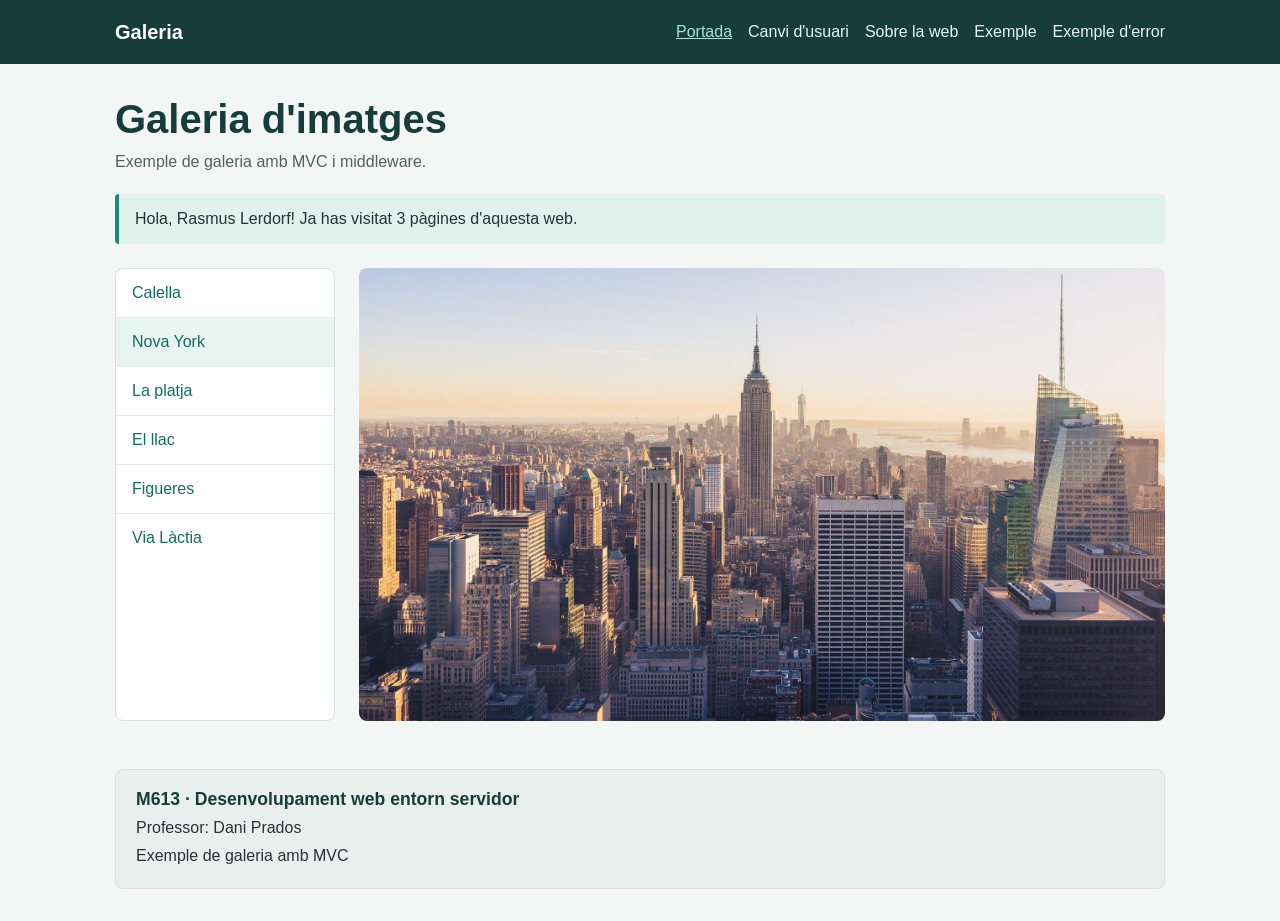
<file: design/index.html>
<!doctype html>
<html lang="ca">
<head>
  <meta charset="utf-8">
  <meta name="viewport" content="width=device-width, initial-scale=1">
  <title>Galeria | Exemple MVC</title>
  <link rel="stylesheet" href="styles.css">
</head>
<body>
  <header class="site-header">
    <nav class="navigation" aria-label="Navegació principal">
      <a class="brand" href="index.html">Galeria</a>
      <ul>
        <li><a href="index.html" aria-current="page">Portada</a></li>
        <li><a href="login.html">Canvi d'usuari</a></li>
        <li><a href="about.html">Sobre la web</a></li>
        <li><a href="exemple.html">Exemple</a></li>
        <li><a href="error.html">Exemple d'error</a></li>
      </ul>
    </nav>
  </header>

  <main class="container">
    <h1 class="page-heading">Galeria d'imatges</h1>
    <p class="intro">Exemple de galeria amb MVC i middleware.</p>
    <p class="notice">Hola, Rasmus Lerdorf! Ja has visitat 3 pàgines d'aquesta web.</p>

    <section class="gallery-layout" aria-label="Galeria">
      <nav class="image-list" aria-label="Selecciona una imatge">
        <a href="#calella">Calella</a>
        <a href="#nova-york" aria-current="true">Nova York</a>
        <a href="#platja">La platja</a>
        <a href="#llac">El llac</a>
        <a href="#figueres">Figueres</a>
        <a href="#via-lactia">Via Làctia</a>
      </nav>
      <div>
        <img class="featured-image" src="img/ny.jpg" alt="Vista de Nova York">
      </div>
    </section>
  </main>

  <footer class="site-footer">
    <div class="footer-card">
      <h2>M613 · Desenvolupament web entorn servidor</h2>
      <p>Professor: Dani Prados</p>
      <p>Exemple de galeria amb MVC</p>
    </div>
  </footer>
</body>
</html>
</file>
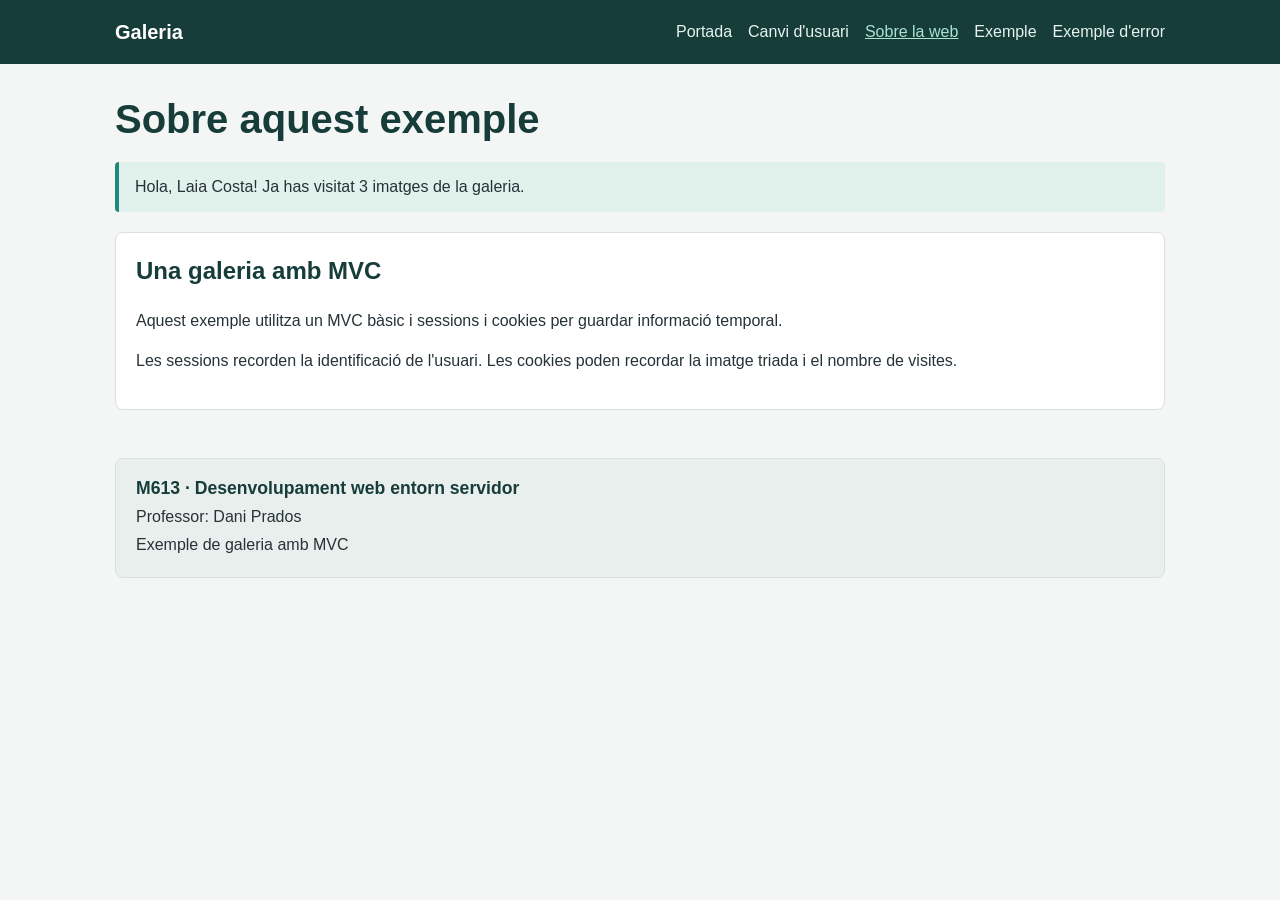
<file: design/about.html>
<!doctype html>
<html lang="ca">
<head>
  <meta charset="utf-8">
  <meta name="viewport" content="width=device-width, initial-scale=1">
  <title>Sobre la web | Exemple MVC</title>
  <link rel="stylesheet" href="styles.css">
</head>
<body>
  <header class="site-header">
    <nav class="navigation" aria-label="Navegació principal">
      <a class="brand" href="index.html">Galeria</a>
      <ul>
        <li><a href="index.html">Portada</a></li>
        <li><a href="login.html">Canvi d'usuari</a></li>
        <li><a href="about.html" aria-current="page">Sobre la web</a></li>
        <li><a href="exemple.html">Exemple</a></li>
        <li><a href="error.html">Exemple d'error</a></li>
      </ul>
    </nav>
  </header>

  <main class="container">
    <h1 class="page-heading">Sobre aquest exemple</h1>
    <p class="notice">Hola, Laia Costa! Ja has visitat 3 imatges de la galeria.</p>
    <section class="content-panel">
      <h2>Una galeria amb MVC</h2>
      <p>Aquest exemple utilitza un MVC bàsic i sessions i cookies per guardar informació temporal.</p>
      <p>Les sessions recorden la identificació de l'usuari. Les cookies poden recordar la imatge triada i el nombre de visites.</p>
    </section>
  </main>

  <footer class="site-footer"><div class="footer-card"><h2>M613 · Desenvolupament web entorn servidor</h2><p>Professor: Dani Prados</p><p>Exemple de galeria amb MVC</p></div></footer>
</body>
</html>
</file>
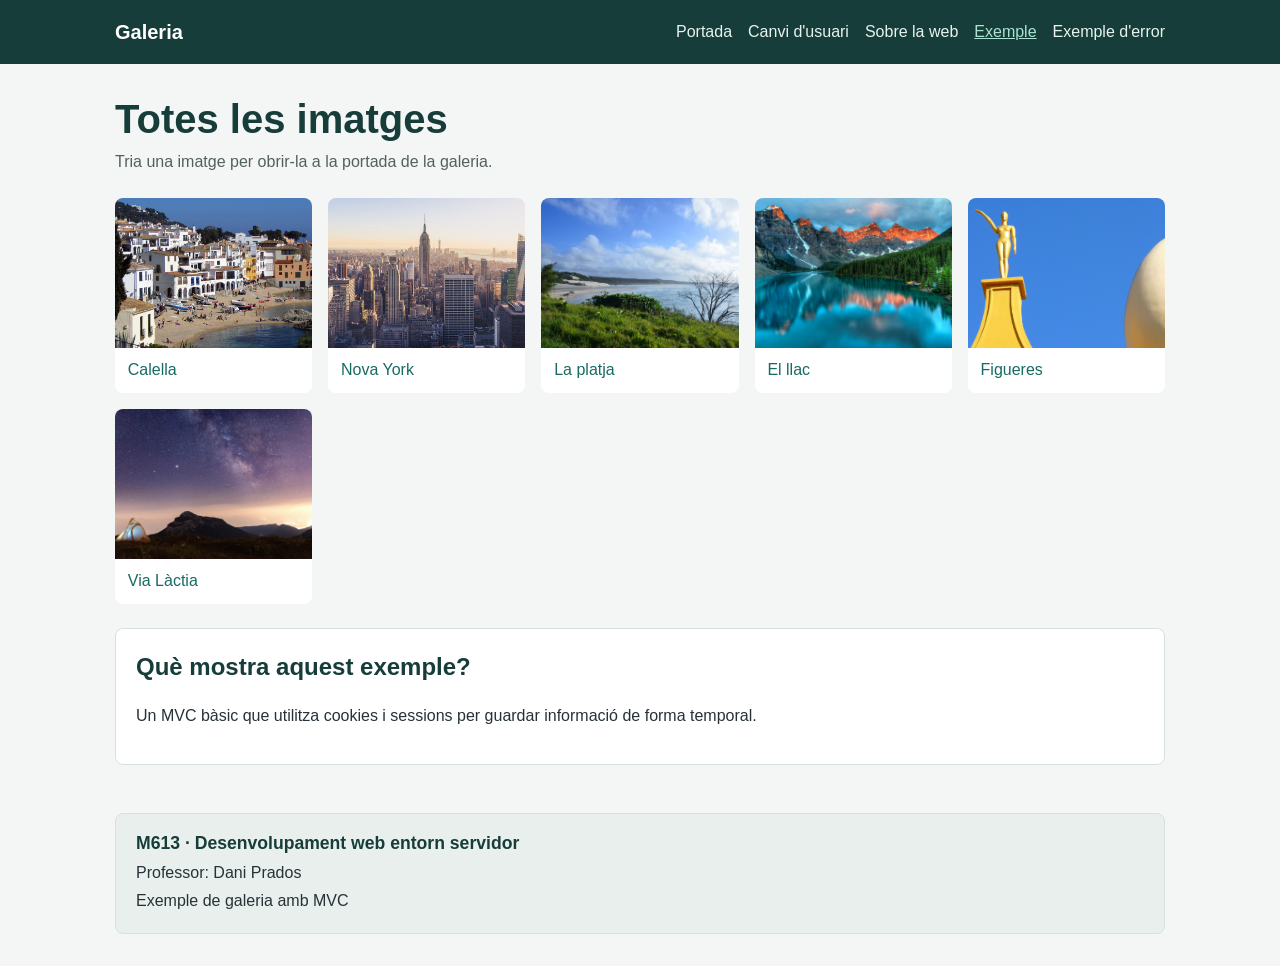
<file: design/exemple.html>
<!doctype html>
<html lang="ca">
<head>
  <meta charset="utf-8">
  <meta name="viewport" content="width=device-width, initial-scale=1">
  <title>Exemple MVC | Galeria</title>
  <link rel="stylesheet" href="styles.css">
</head>
<body>
  <header class="site-header">
    <nav class="navigation" aria-label="Navegació principal">
      <a class="brand" href="index.html">Galeria</a>
      <ul>
        <li><a href="index.html">Portada</a></li>
        <li><a href="login.html">Canvi d'usuari</a></li>
        <li><a href="about.html">Sobre la web</a></li>
        <li><a href="exemple.html" aria-current="page">Exemple</a></li>
        <li><a href="error.html">Exemple d'error</a></li>
      </ul>
    </nav>
  </header>

  <main class="container">
    <h1 class="page-heading">Totes les imatges</h1>
    <p class="intro">Tria una imatge per obrir-la a la portada de la galeria.</p>
    <section class="thumbnail-grid" aria-label="Imatges disponibles">
      <a class="thumbnail" href="index.html#calella"><img src="img/calella.jpg" alt="Calella"><span>Calella</span></a>
      <a class="thumbnail" href="index.html#nova-york"><img src="img/ny.jpg" alt="Nova York"><span>Nova York</span></a>
      <a class="thumbnail" href="index.html#platja"><img src="img/platja.jpg" alt="Platja"><span>La platja</span></a>
      <a class="thumbnail" href="index.html#llac"><img src="img/llac.jpg" alt="Llac"><span>El llac</span></a>
      <a class="thumbnail" href="index.html#figueres"><img src="img/figueres.jpg" alt="Figueres"><span>Figueres</span></a>
      <a class="thumbnail" href="index.html#via-lactia"><img src="img/via-lactea.jpg" alt="Via Làctia"><span>Via Làctia</span></a>
    </section>
    <section class="content-panel">
      <h2>Què mostra aquest exemple?</h2>
      <p>Un MVC bàsic que utilitza cookies i sessions per guardar informació de forma temporal.</p>
    </section>
  </main>

  <footer class="site-footer"><div class="footer-card"><h2>M613 · Desenvolupament web entorn servidor</h2><p>Professor: Dani Prados</p><p>Exemple de galeria amb MVC</p></div></footer>
</body>
</html>
</file>
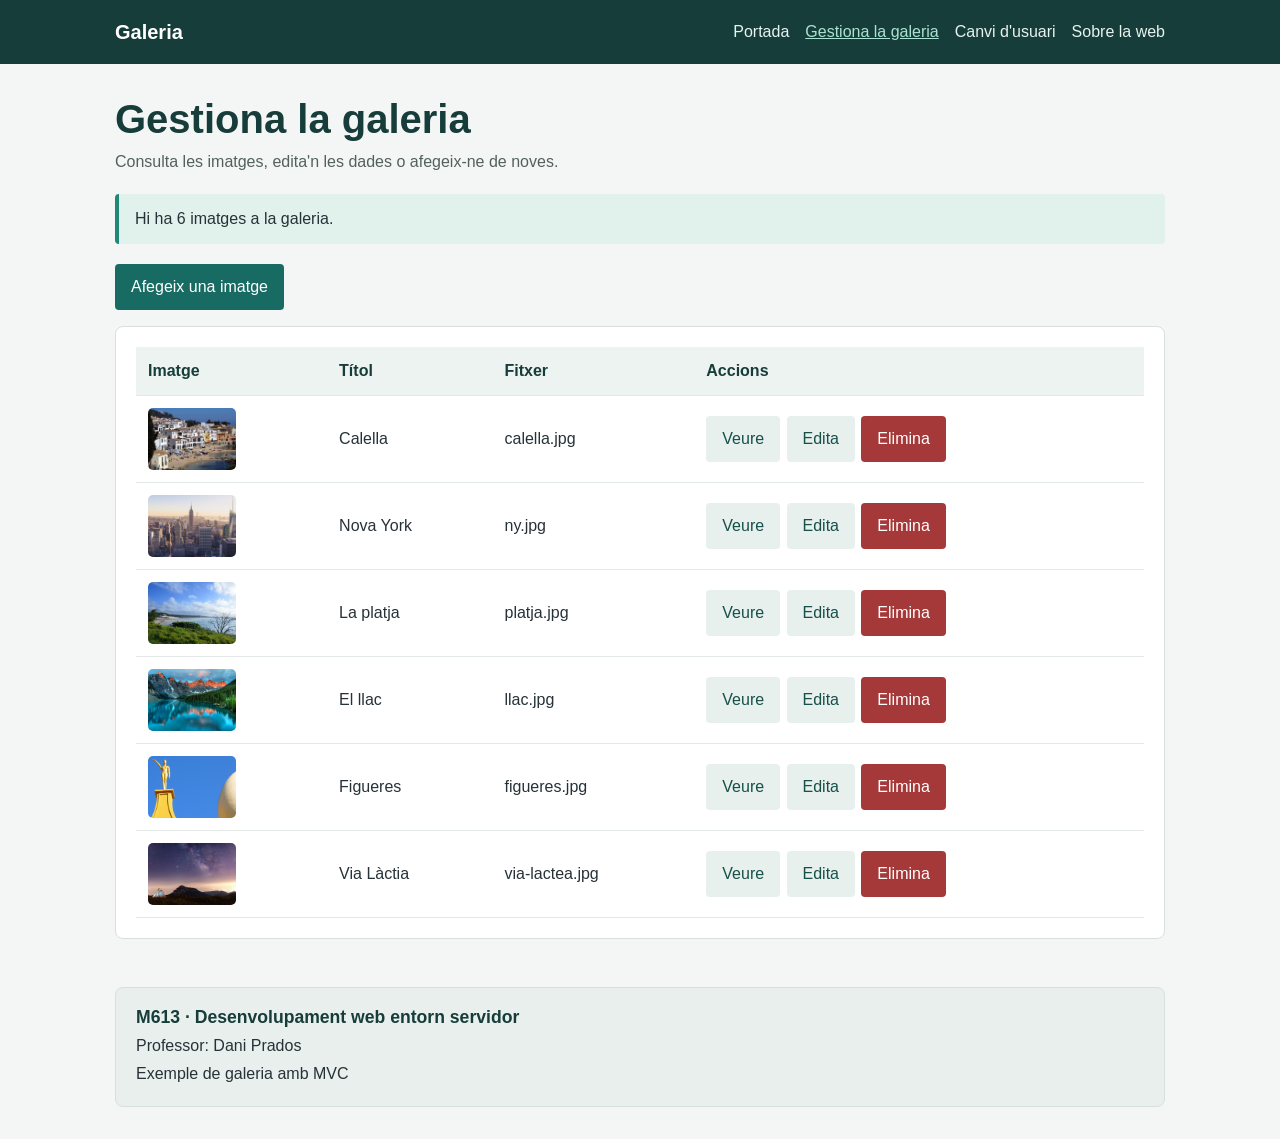
<file: design/galeria-admin.html>
<!doctype html>
<html lang="ca">
<head>
  <meta charset="utf-8">
  <meta name="viewport" content="width=device-width, initial-scale=1">
  <title>Gestiona la galeria | Galeria</title>
  <link rel="stylesheet" href="styles.css">
</head>
<body>
  <header class="site-header"><nav class="navigation" aria-label="Navegació principal"><a class="brand" href="index.html">Galeria</a><ul><li><a href="index.html">Portada</a></li><li><a href="galeria-admin.html" aria-current="page">Gestiona la galeria</a></li><li><a href="login.html">Canvi d'usuari</a></li><li><a href="about.html">Sobre la web</a></li></ul></nav></header>
  <main class="container">
    <h1 class="page-heading">Gestiona la galeria</h1>
    <p class="intro">Consulta les imatges, edita'n les dades o afegeix-ne de noves.</p>
    <p class="notice">Hi ha 6 imatges a la galeria.</p>
    <div class="actions"><a class="button" href="imatge-nova.html">Afegeix una imatge</a></div>
    <section class="content-panel" aria-label="Llistat d'imatges">
      <div class="table-wrap"><table class="data-table">
        <thead><tr><th scope="col">Imatge</th><th scope="col">Títol</th><th scope="col">Fitxer</th><th scope="col">Accions</th></tr></thead>
        <tbody>
          <tr><td><img class="table-image" src="img/calella.jpg" alt="Calella"></td><td>Calella</td><td>calella.jpg</td><td><div class="inline-actions"><a class="button button-secondary" href="index.html">Veure</a><a class="button button-secondary" href="imatge-edita.html">Edita</a><a class="button button-danger" href="#">Elimina</a></div></td></tr>
          <tr><td><img class="table-image" src="img/ny.jpg" alt="Nova York"></td><td>Nova York</td><td>ny.jpg</td><td><div class="inline-actions"><a class="button button-secondary" href="index.html">Veure</a><a class="button button-secondary" href="imatge-edita.html">Edita</a><a class="button button-danger" href="#">Elimina</a></div></td></tr>
          <tr><td><img class="table-image" src="img/platja.jpg" alt="La platja"></td><td>La platja</td><td>platja.jpg</td><td><div class="inline-actions"><a class="button button-secondary" href="index.html">Veure</a><a class="button button-secondary" href="imatge-edita.html">Edita</a><a class="button button-danger" href="#">Elimina</a></div></td></tr>
          <tr><td><img class="table-image" src="img/llac.jpg" alt="El llac"></td><td>El llac</td><td>llac.jpg</td><td><div class="inline-actions"><a class="button button-secondary" href="index.html">Veure</a><a class="button button-secondary" href="imatge-edita.html">Edita</a><a class="button button-danger" href="#">Elimina</a></div></td></tr>
          <tr><td><img class="table-image" src="img/figueres.jpg" alt="Figueres"></td><td>Figueres</td><td>figueres.jpg</td><td><div class="inline-actions"><a class="button button-secondary" href="index.html">Veure</a><a class="button button-secondary" href="imatge-edita.html">Edita</a><a class="button button-danger" href="#">Elimina</a></div></td></tr>
          <tr><td><img class="table-image" src="img/via-lactea.jpg" alt="Via Làctia"></td><td>Via Làctia</td><td>via-lactea.jpg</td><td><div class="inline-actions"><a class="button button-secondary" href="index.html">Veure</a><a class="button button-secondary" href="imatge-edita.html">Edita</a><a class="button button-danger" href="#">Elimina</a></div></td></tr>
        </tbody>
      </table></div>
    </section>
  </main>
  <footer class="site-footer"><div class="footer-card"><h2>M613 · Desenvolupament web entorn servidor</h2><p>Professor: Dani Prados</p><p>Exemple de galeria amb MVC</p></div></footer>
</body>
</html>
</file>
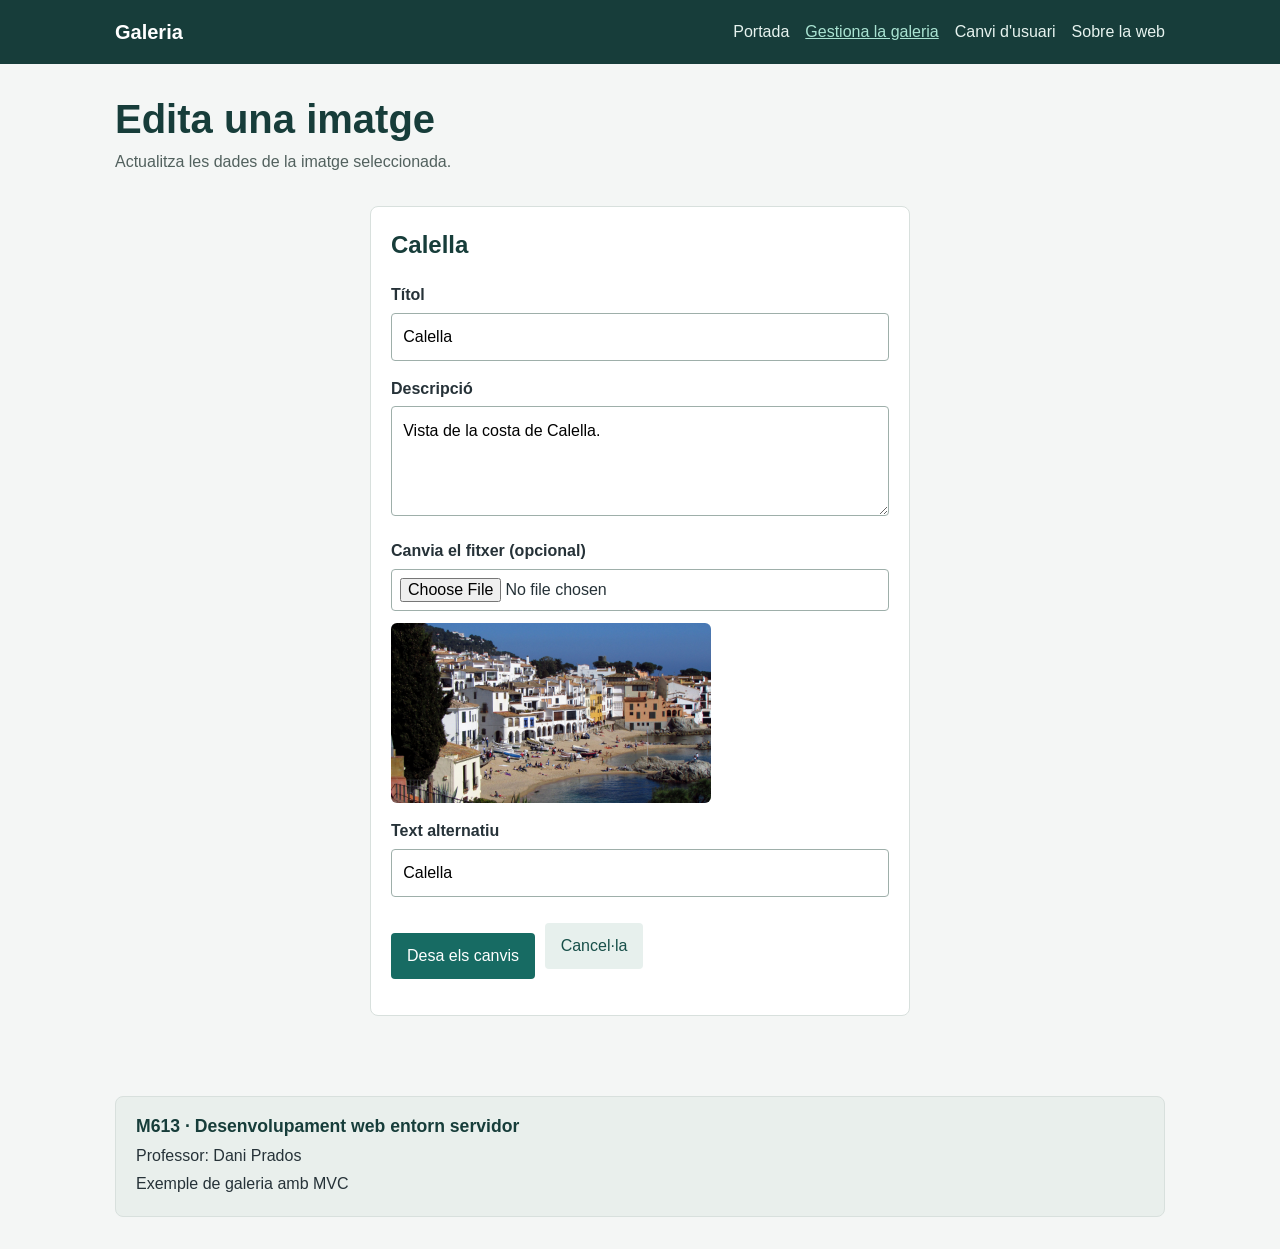
<file: design/imatge-edita.html>
<!doctype html>
<html lang="ca">
<head><meta charset="utf-8"><meta name="viewport" content="width=device-width, initial-scale=1"><title>Edita una imatge | Galeria</title><link rel="stylesheet" href="styles.css"></head>
<body>
  <header class="site-header"><nav class="navigation" aria-label="Navegació principal"><a class="brand" href="index.html">Galeria</a><ul><li><a href="index.html">Portada</a></li><li><a href="galeria-admin.html" aria-current="page">Gestiona la galeria</a></li><li><a href="login.html">Canvi d'usuari</a></li><li><a href="about.html">Sobre la web</a></li></ul></nav></header>
  <main class="container"><h1 class="page-heading">Edita una imatge</h1><p class="intro">Actualitza les dades de la imatge seleccionada.</p>
    <section class="card form-card"><h2>Calella</h2><form action="#" method="post" enctype="multipart/form-data">
      <label for="title">Títol</label><input id="title" name="title" type="text" value="Calella" required>
      <label for="description">Descripció</label><textarea id="description" name="description">Vista de la costa de Calella.</textarea>
      <label for="image">Canvia el fitxer (opcional)</label><input id="image" name="image" type="file" accept="image/*"><img class="preview-image" src="img/calella.jpg" alt="Imatge actual: Calella">
      <label for="alt">Text alternatiu</label><input id="alt" name="alt" type="text" value="Calella" required>
      <div class="actions"><button type="submit">Desa els canvis</button><a class="button button-secondary" href="galeria-admin.html">Cancel·la</a></div>
    </form></section>
  </main><footer class="site-footer"><div class="footer-card"><h2>M613 · Desenvolupament web entorn servidor</h2><p>Professor: Dani Prados</p><p>Exemple de galeria amb MVC</p></div></footer>
</body></html>
</file>
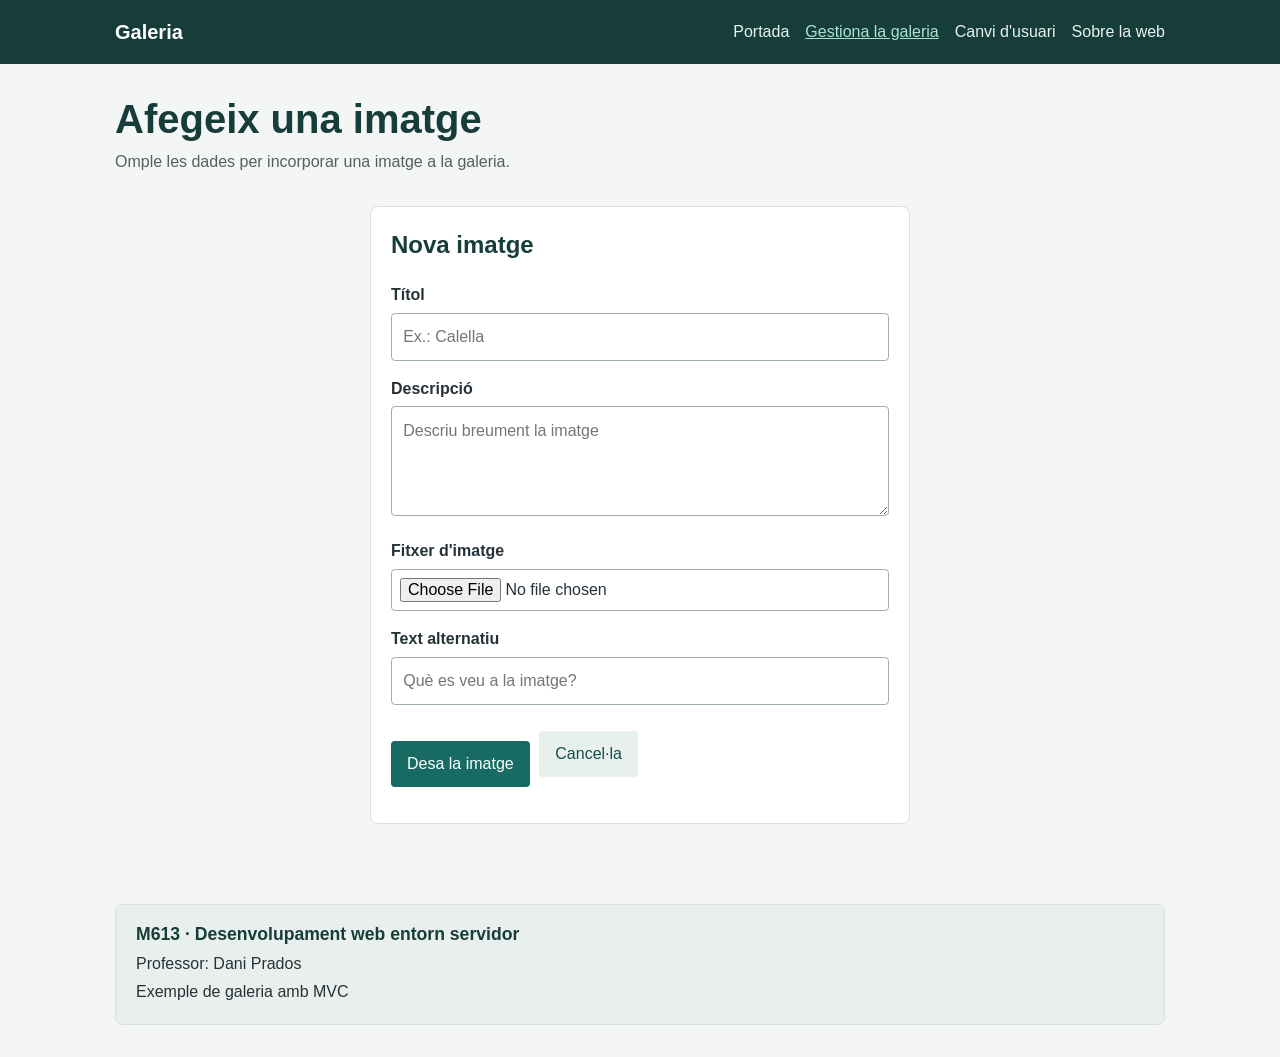
<file: design/imatge-nova.html>
<!doctype html>
<html lang="ca">
<head><meta charset="utf-8"><meta name="viewport" content="width=device-width, initial-scale=1"><title>Afegeix una imatge | Galeria</title><link rel="stylesheet" href="styles.css"></head>
<body>
  <header class="site-header"><nav class="navigation" aria-label="Navegació principal"><a class="brand" href="index.html">Galeria</a><ul><li><a href="index.html">Portada</a></li><li><a href="galeria-admin.html" aria-current="page">Gestiona la galeria</a></li><li><a href="login.html">Canvi d'usuari</a></li><li><a href="about.html">Sobre la web</a></li></ul></nav></header>
  <main class="container"><h1 class="page-heading">Afegeix una imatge</h1><p class="intro">Omple les dades per incorporar una imatge a la galeria.</p>
    <section class="card form-card"><h2>Nova imatge</h2><form action="#" method="post" enctype="multipart/form-data">
      <label for="title">Títol</label><input id="title" name="title" type="text" placeholder="Ex.: Calella" required>
      <label for="description">Descripció</label><textarea id="description" name="description" placeholder="Descriu breument la imatge"></textarea>
      <label for="image">Fitxer d'imatge</label><input id="image" name="image" type="file" accept="image/*" required>
      <label for="alt">Text alternatiu</label><input id="alt" name="alt" type="text" placeholder="Què es veu a la imatge?" required>
      <div class="actions"><button type="submit">Desa la imatge</button><a class="button button-secondary" href="galeria-admin.html">Cancel·la</a></div>
    </form></section>
  </main><footer class="site-footer"><div class="footer-card"><h2>M613 · Desenvolupament web entorn servidor</h2><p>Professor: Dani Prados</p><p>Exemple de galeria amb MVC</p></div></footer>
</body></html>
</file>
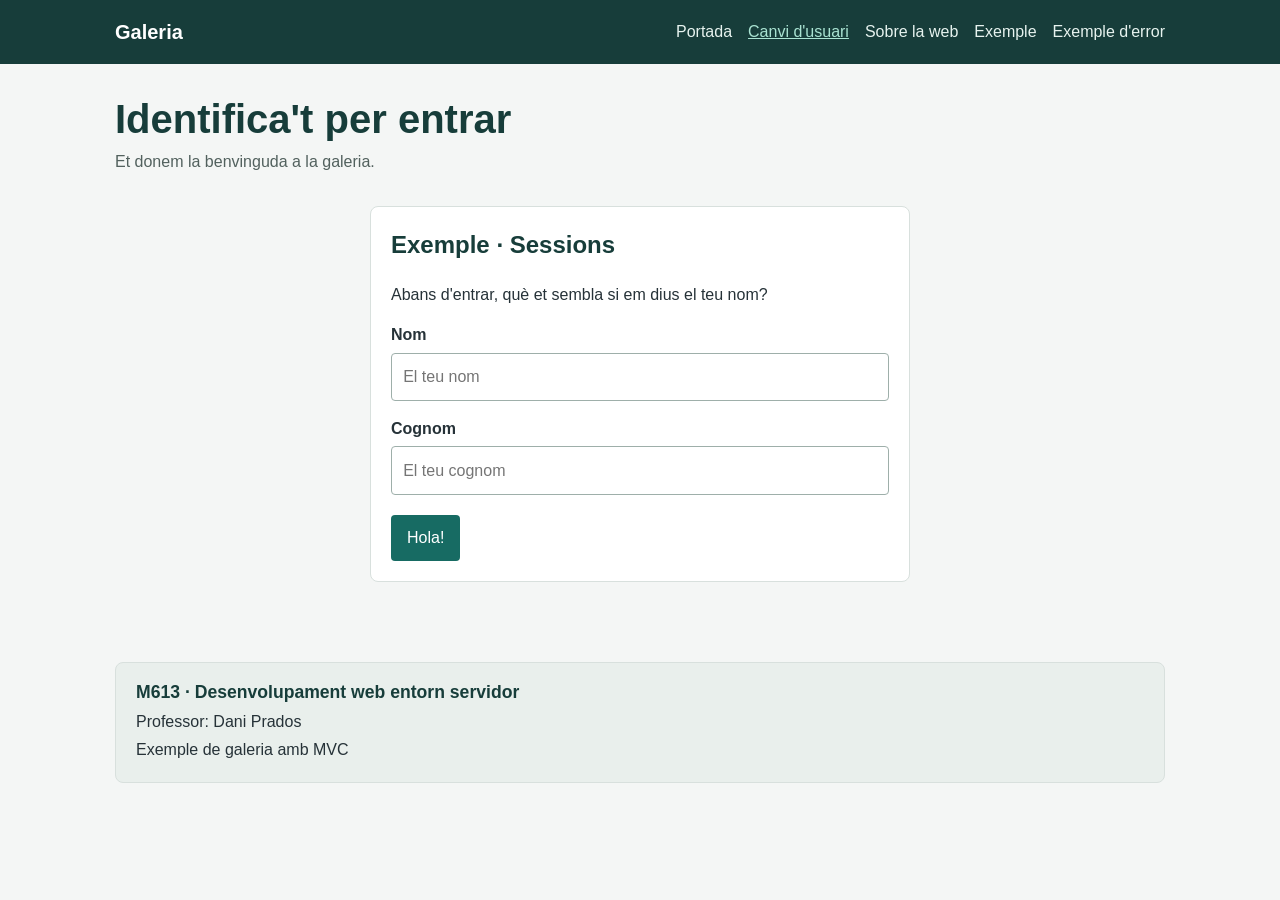
<file: design/login.html>
<!doctype html>
<html lang="ca">
<head>
  <meta charset="utf-8">
  <meta name="viewport" content="width=device-width, initial-scale=1">
  <title>Identificació | Exemple MVC</title>
  <link rel="stylesheet" href="styles.css">
</head>
<body>
  <header class="site-header">
    <nav class="navigation" aria-label="Navegació principal">
      <a class="brand" href="index.html">Galeria</a>
      <ul>
        <li><a href="index.html">Portada</a></li>
        <li><a href="login.html" aria-current="page">Canvi d'usuari</a></li>
        <li><a href="about.html">Sobre la web</a></li>
        <li><a href="exemple.html">Exemple</a></li>
        <li><a href="error.html">Exemple d'error</a></li>
      </ul>
    </nav>
  </header>

  <main class="container">
    <h1 class="page-heading">Identifica't per entrar</h1>
    <p class="intro">Et donem la benvinguda a la galeria.</p>
    <section class="card form-card">
      <h2>Exemple · Sessions</h2>
      <p>Abans d'entrar, què et sembla si em dius el teu nom?</p>
      <form action="#" method="post">
        <label for="name">Nom</label>
        <input id="name" name="name" type="text" placeholder="El teu nom">
        <label for="surname">Cognom</label>
        <input id="surname" name="surname" type="text" placeholder="El teu cognom">
        <button type="submit">Hola!</button>
      </form>
    </section>
  </main>

  <footer class="site-footer"><div class="footer-card"><h2>M613 · Desenvolupament web entorn servidor</h2><p>Professor: Dani Prados</p><p>Exemple de galeria amb MVC</p></div></footer>
</body>
</html>
</file>
<file: design/styles.css>
/* Estils compartits per a les plantilles de la galeria. */
:root {
  font-family: Arial, Helvetica, sans-serif;
  color: #263238;
  background: #f4f6f5;
}

* {
  box-sizing: border-box;
}

body {
  margin: 0;
  line-height: 1.5;
}

a {
  color: #176b63;
}

.site-header {
  background: #173d3a;
  color: #fff;
}

.navigation,
.container {
  width: min(100% - 2rem, 1050px);
  margin: 0 auto;
}

.navigation {
  display: flex;
  align-items: center;
  justify-content: space-between;
  gap: 1rem;
  min-height: 64px;
}

.brand {
  color: #fff;
  font-size: 1.25rem;
  font-weight: bold;
  text-decoration: none;
}

.navigation ul {
  display: flex;
  flex-wrap: wrap;
  gap: 1rem;
  margin: 0;
  padding: 0;
  list-style: none;
}

.navigation a:not(.brand) {
  color: #e7f3ef;
  text-decoration: none;
}

.navigation a:hover,
.navigation a[aria-current="page"] {
  color: #a9e3d2;
  text-decoration: underline;
}

.container {
  padding: 2rem 0;
}

.page-heading {
  margin: 0 0 0.5rem;
  color: #173d3a;
  font-size: clamp(1.8rem, 4vw, 2.5rem);
  line-height: 1.15;
}

.intro {
  margin-top: 0;
  color: #52615e;
}

.notice {
  margin: 1.25rem 0;
  padding: 0.8rem 1rem;
  border-left: 4px solid #218779;
  border-radius: 4px;
  background: #e1f2ed;
}

.notice-error {
  border-color: #b64242;
  background: #fbe9e7;
  color: #762c2c;
}

.gallery-layout {
  display: grid;
  grid-template-columns: 220px minmax(0, 1fr);
  gap: 1.5rem;
  margin-top: 1.5rem;
}

.image-list,
.card,
.content-panel,
.footer-card {
  border: 1px solid #d8e0dd;
  border-radius: 8px;
  background: #fff;
}

.image-list {
  overflow: hidden;
}

.image-list a {
  display: block;
  padding: 0.75rem 1rem;
  border-bottom: 1px solid #e5ebe8;
  text-decoration: none;
}

.image-list a:last-child {
  border-bottom: 0;
}

.image-list a:hover,
.image-list a[aria-current="true"] {
  background: #e7f4ef;
}

.featured-image {
  display: block;
  width: 100%;
  max-height: 560px;
  border-radius: 8px;
  object-fit: cover;
}

.thumbnail-grid {
  display: grid;
  grid-template-columns: repeat(auto-fit, minmax(180px, 1fr));
  gap: 1rem;
  margin: 1.5rem 0;
}

.thumbnail {
  display: block;
  overflow: hidden;
  border-radius: 8px;
  background: #fff;
  text-decoration: none;
}

.thumbnail img {
  display: block;
  width: 100%;
  height: 150px;
  object-fit: cover;
}

.thumbnail span {
  display: block;
  padding: 0.65rem 0.8rem;
}

.content-panel,
.card {
  padding: 1.25rem;
}

.form-card {
  max-width: 540px;
  margin: 2rem auto;
}

.form-card h2,
.content-panel h2,
.footer-card h2 {
  margin-top: 0;
  color: #173d3a;
}

label {
  display: block;
  margin: 1rem 0 0.35rem;
  font-weight: bold;
}

input {
  width: 100%;
  padding: 0.7rem;
  border: 1px solid #9eafaa;
  border-radius: 4px;
  font: inherit;
}

textarea,
select {
  width: 100%;
  padding: 0.7rem;
  border: 1px solid #9eafaa;
  border-radius: 4px;
  background: #fff;
  font: inherit;
}

textarea {
  min-height: 110px;
  resize: vertical;
}

input[type="file"] {
  padding: 0.5rem;
}

.actions,
.inline-actions {
  display: flex;
  flex-wrap: wrap;
  align-items: center;
  gap: 0.6rem;
}

.actions { margin: 1rem 0; }
.inline-actions { gap: 0.4rem; }

.button,
button {
  display: inline-block;
  margin-top: 1.25rem;
  padding: 0.7rem 1rem;
  border: 0;
  border-radius: 4px;
  background: #176b63;
  color: #fff;
  font: inherit;
  text-decoration: none;
  cursor: pointer;
}

.actions .button,
.inline-actions .button,
.inline-actions button { margin-top: 0; }

.button:hover,
button:hover { background: #104f49; }

.button-secondary { background: #e7f0ed; color: #174f49; }
.button-secondary:hover { background: #d5e7e1; }
.button-danger { background: #a53838; }
.button-danger:hover { background: #7c2929; }

.table-wrap { overflow-x: auto; }
.data-table { width: 100%; border-collapse: collapse; background: #fff; }
.data-table th,
.data-table td { padding: 0.75rem; border-bottom: 1px solid #e1e8e5; text-align: left; vertical-align: middle; }
.data-table th { color: #173d3a; background: #edf3f0; }
.table-image { display: block; width: 88px; height: 62px; border-radius: 5px; object-fit: cover; }
.muted { color: #65736f; }
.detail-layout { display: grid; grid-template-columns: minmax(0, 1.4fr) minmax(230px, 0.8fr); gap: 1.5rem; align-items: start; }
.detail-image { display: block; width: 100%; max-height: 560px; border-radius: 8px; object-fit: cover; }
.preview-image { display: block; width: min(100%, 320px); max-height: 220px; margin-top: 0.75rem; border-radius: 6px; object-fit: cover; }
.confirm-card { max-width: 620px; margin: 2rem auto; }
.check-row { display: flex; align-items: flex-start; gap: 0.6rem; margin-top: 1rem; }
.check-row input { width: auto; margin-top: 0.35rem; }

button {
  margin-top: 1.25rem;
  padding: 0.7rem 1rem;
  border: 0;
  border-radius: 4px;
  background: #176b63;
  color: white;
  font: inherit;
  cursor: pointer;
}

button:hover {
  background: #104f49;
}

.site-footer {
  width: min(100% - 2rem, 1050px);
  margin: 1rem auto 2rem;
}

.footer-card {
  padding: 1rem 1.25rem;
  background: #e9efec;
}

.footer-card h2 {
  margin-bottom: 0.25rem;
  font-size: 1.1rem;
}

.footer-card p {
  margin: 0.25rem 0;
}

@media (max-width: 650px) {
  .navigation {
    align-items: flex-start;
    flex-direction: column;
    padding: 1rem 0;
  }

  .navigation ul {
    gap: 0.5rem 1rem;
  }

  .gallery-layout {
    grid-template-columns: 1fr;
  }

  .detail-layout { grid-template-columns: 1fr; }

  .image-list {
    display: grid;
    grid-template-columns: repeat(auto-fit, minmax(130px, 1fr));
  }

  .image-list a {
    border-right: 1px solid #e5ebe8;
  }
}
</file>
